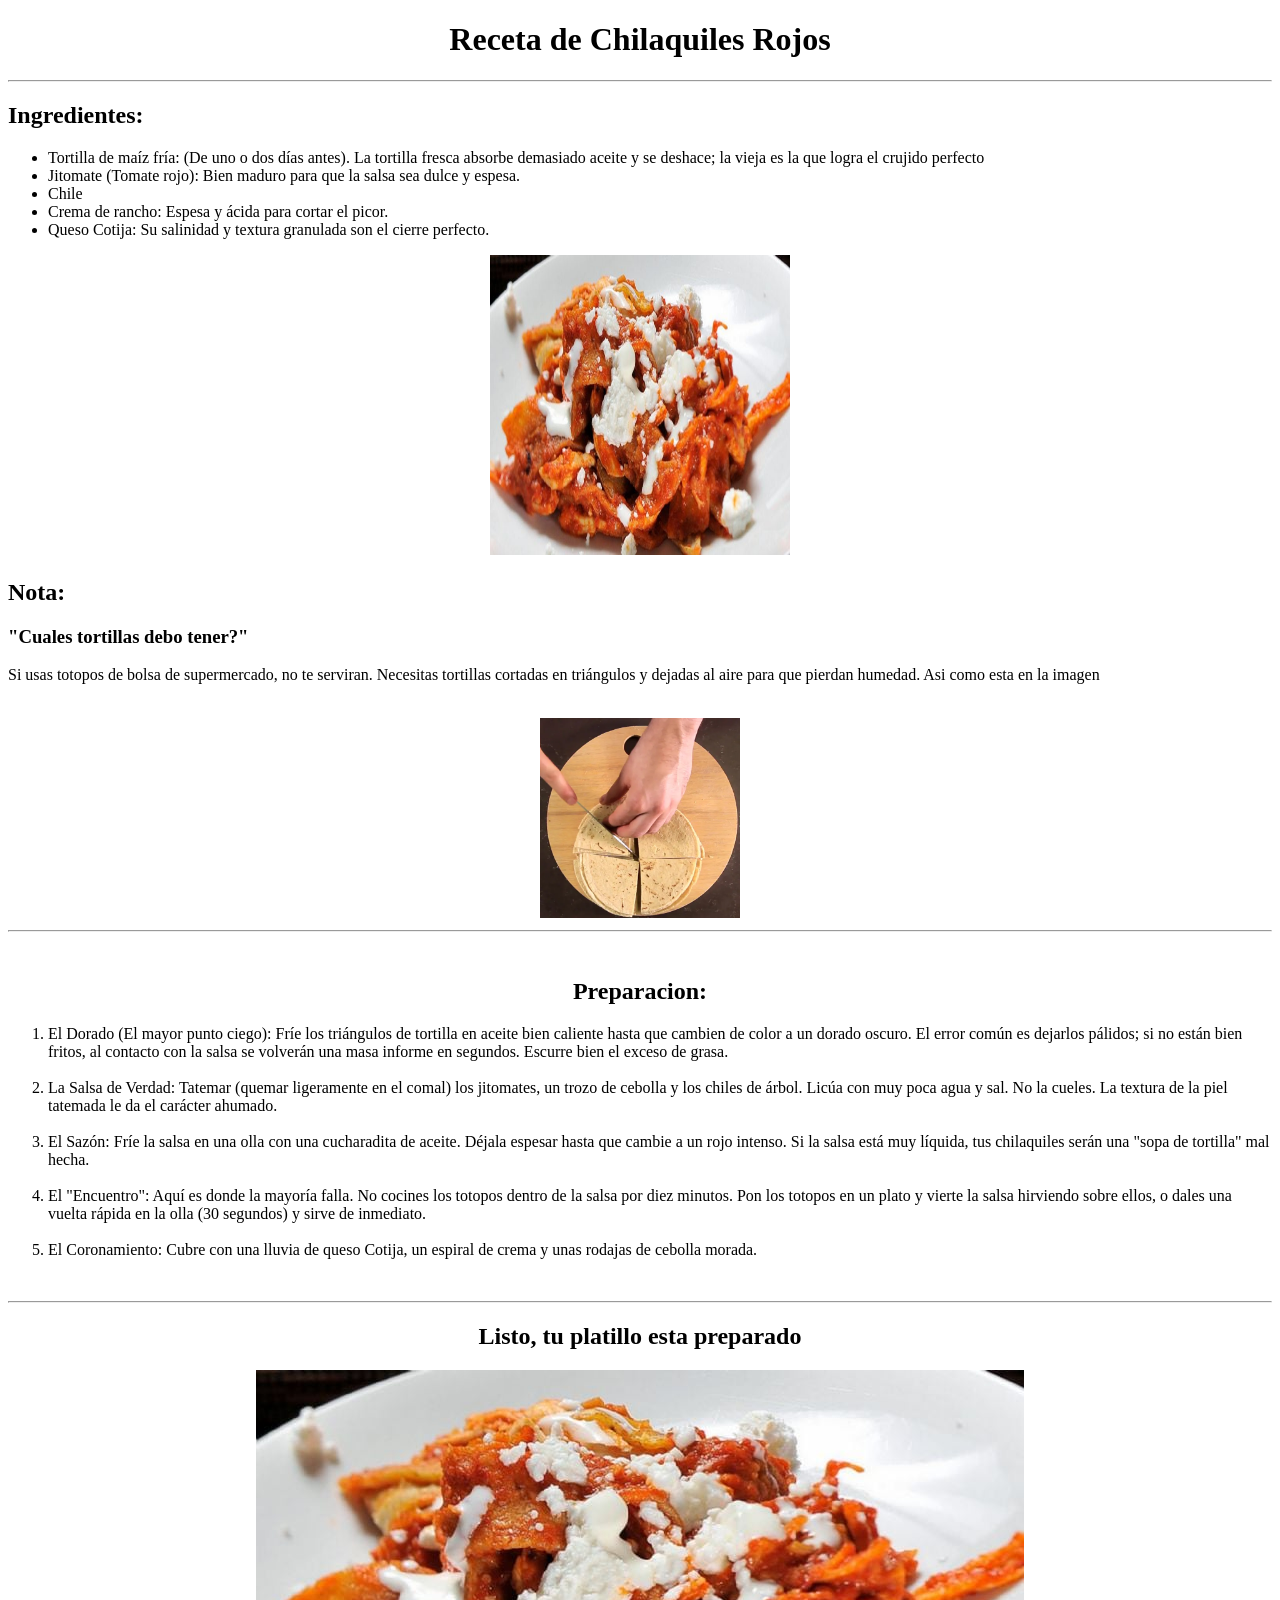
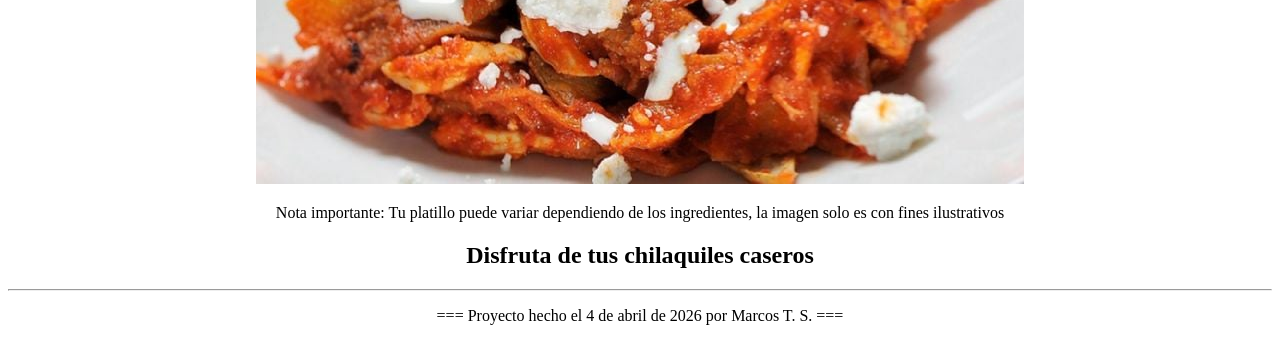
<file: marcos_index.html>
<!DOCTYPE html>
<html lang="en">

<head>
    <meta charset="UTF-8">
    <meta name="viewport" content="width=device-width, initial-scale=1.0">
    <title>Receta Chilaquiles</title>
    <link rel="stylesheet" href="styles.css">
</head>

<body>
    <div>
        <center>
            <h1>Receta de Chilaquiles Rojos</h1>
        </center>
    </div>
    <hr>
    <!--*Ingredientes-->
    <h2>Ingredientes: </h2>
    <ul>
        <li>Tortilla de maíz fría: (De uno o dos días antes). La tortilla fresca absorbe demasiado aceite y se deshace;
            la
            vieja es la que logra el crujido perfecto </li>
        <li>Jitomate (Tomate rojo): Bien maduro para que la salsa sea dulce y espesa.</li>
        <li>Chile</li>
        <li>Crema de rancho: Espesa y ácida para cortar el picor.</li>
        <li>Queso Cotija: Su salinidad y textura granulada son el cierre perfecto.</li>
    </ul>
    <div>
        <center>
            <img src="chilaquiles_rojos.jpeg" alt="Chilaquiles Rojos" width="300" height="300">
            <br>
        </center>
    </div>

    <h2>Nota:</h2>
    <h3>"Cuales tortillas debo tener?"</h3>
    <p>Si usas totopos de bolsa de supermercado, no te serviran. Necesitas tortillas cortadas en triángulos y dejadas al
        aire
        para que pierdan humedad. Asi como esta en la imagen</p>
    <br>
    <dev>
        <center>

            <img src="tortilla_cortada.webp" alt="Tortilla" width="200" height="200">
            <hr>
            <br>
        </center>
    </dev>
    <!--*Preparacion-->
    <div>
        <center>
            <h2>Preparacion:</h2>
        </center>
    </div>
    <ol>
        <li>El Dorado (El mayor punto ciego):
            Fríe los triángulos de tortilla en aceite bien caliente hasta que cambien de color a un dorado oscuro. El
            error
            común es dejarlos pálidos; si no están bien fritos, al contacto con la salsa se volverán una masa informe en
            segundos. Escurre bien el exceso de grasa.
        </li>
        <br>
        <li>
            La Salsa de Verdad:
            Tatemar (quemar ligeramente en el comal) los jitomates, un trozo de cebolla y los chiles de árbol. Licúa con
            muy
            poca agua y sal. No la cueles. La textura de la piel tatemada le da el carácter ahumado.
        </li>
        <br>
        <li>
            El Sazón:
            Fríe la salsa en una olla con una cucharadita de aceite. Déjala espesar hasta que cambie a un rojo intenso.
            Si
            la salsa está muy líquida, tus chilaquiles serán una "sopa de tortilla" mal hecha.
        </li>
        <br>
        <li>
            El "Encuentro":
            Aquí es donde la mayoría falla. No cocines los totopos dentro de la salsa por diez minutos. Pon los totopos
            en
            un plato y vierte la salsa hirviendo sobre ellos, o dales una vuelta rápida en la olla (30 segundos) y sirve
            de
            inmediato.
        </li>
        <br>
        <li>
            El Coronamiento:
            Cubre con una lluvia de queso Cotija, un espiral de crema y unas rodajas de cebolla morada.
        </li>
    </ol>

    <br>
    <!--*Platillo preparado-->
    <hr>
    <div>
        <center>
            <h2>Listo, tu platillo esta preparado</h2>
            <img src="chilaquiles_rojos.jpeg" alt="chilaquiles">
            <p>Nota importante: Tu platillo puede variar dependiendo de los ingredientes, la imagen solo es con fines
                ilustrativos</p>
            <h2>Disfruta de tus chilaquiles caseros</h2>
        </center>
    </div>
    <hr>
    <div>
        <center>
            <p>=== Proyecto hecho el 4 de abril de 2026 por Marcos T. S. ===</p>
        </center>
    </div>

</body>

</html>
</file>
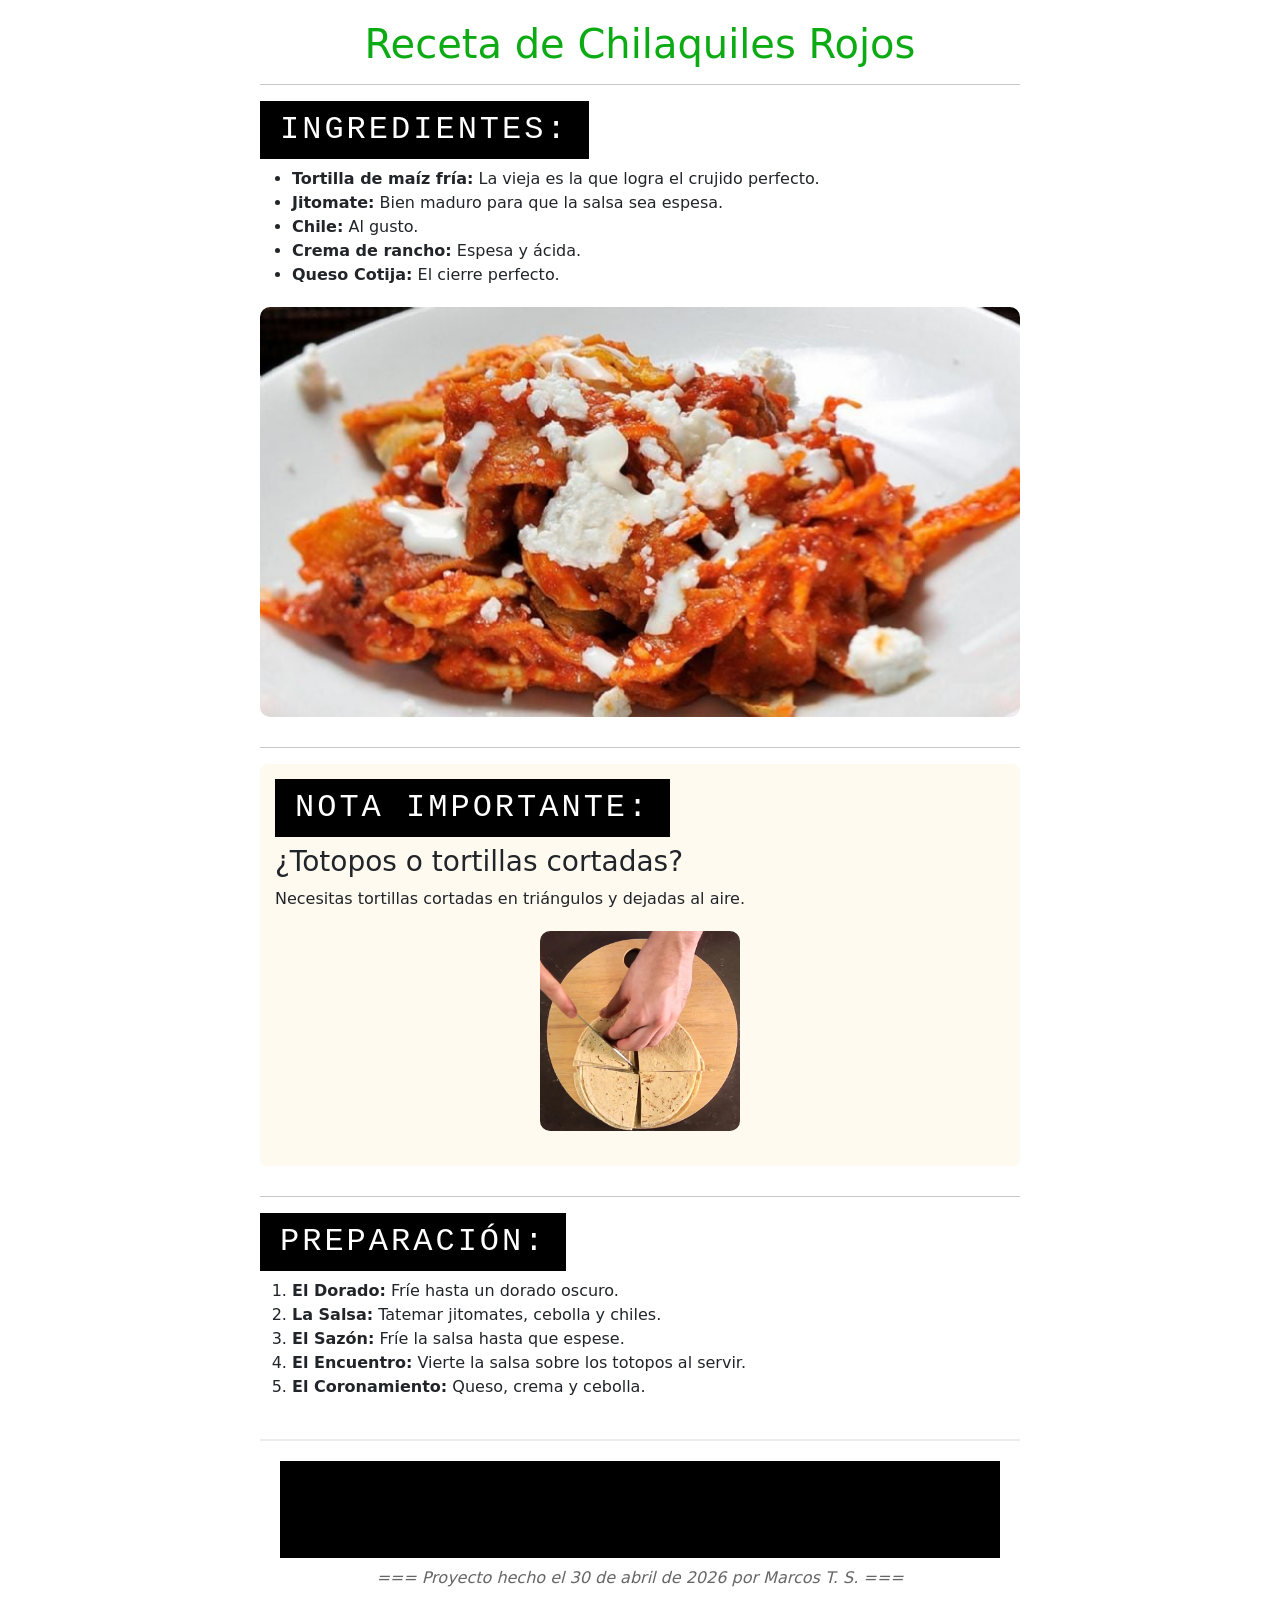
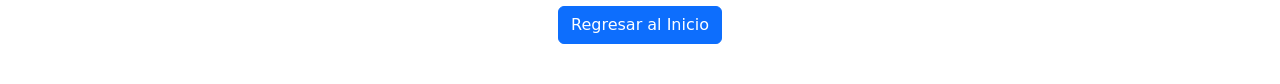
<file: receta_marcos.html>
<!DOCTYPE html>
<html lang="en">

<body class="recipe">

    <header class="recipe__header">
        <h1 class="recipe__title">Receta de Chilaquiles Rojos</h1>
    </header>
    <hr class="recipe__divider">
    <link rel="stylesheet" href="styles_marcos.css">
    <link rel="stylesheet" href="https://cdn.jsdelivr.net/npm/bootstrap@5.3.8/dist/css/bootstrap.min.css">


    <section class="recipe__section">
        <h2 class="recipe__subtitle">Ingredientes:</h2>
        <ul class="recipe__list">
            <li class="recipe__item"><strong>Tortilla de maíz fría:</strong> La vieja es la que logra el crujido
                perfecto.</li>
            <li class="recipe__item"><strong>Jitomate:</strong> Bien maduro para que la salsa sea espesa.</li>
            <li class="recipe__item"><strong>Chile:</strong> Al gusto.</li>
            <li class="recipe__item"><strong>Crema de rancho:</strong> Espesa y ácida.</li>
            <li class="recipe__item"><strong>Queso Cotija:</strong> El cierre perfecto.</li>
        </ul>
        <div class="recipe__image-container">
            <img class="recipe__image" src="chilaquiles_rojos.jpeg" alt="Chilaquiles Rojos">
        </div>
    </section>
    <hr class="recipe__divider">

    <!-- Sección Notas -->
    <section class="recipe__section recipe__section--highlight">
        <h2 class="recipe__subtitle">Nota importante:</h2>
        <div class="recipe__note">
            <h3 class="recipe__note-title">¿Totopos o tortillas cortadas?</h3>
            <p class="recipe__text">Necesitas tortillas cortadas en triángulos y dejadas al aire.</p>
        </div>
        <div class="recipe__image-container">
            <img class="recipe__image recipe__image--small" src="tortilla_cortada.webp" alt="Tortilla cortada">
        </div>
    </section>
    <hr class="recipe__divider">


    <section class="recipe__section">
        <h2 class="recipe__subtitle">Preparación:</h2>
        <ol class="recipe__list recipe__list--ordered">
            <li class="recipe__item"><strong>El Dorado:</strong> Fríe hasta un dorado oscuro.</li>
            <li class="recipe__item"><strong>La Salsa:</strong> Tatemar jitomates, cebolla y chiles.</li>
            <li class="recipe__item"><strong>El Sazón:</strong> Fríe la salsa hasta que espese.</li>
            <li class="recipe__item"><strong>El Encuentro:</strong> Vierte la salsa sobre los totopos al servir.</li>
            <li class="recipe__item"><strong>El Coronamiento:</strong> Queso, crema y cebolla.</li>
        </ol>
    </section>


    <footer class="recipe__footer">
        <h2 class="recipe__subtitle recipe__subtitle--final">¡Disfruta de tus chilaquiles caseros!</h2>
        <p class="recipe__credits">=== Proyecto hecho el 30 de abril de 2026 por Marcos T. S. ===</p>
        <a href="index.html" class="btn btn-primary" role="button">Regresar al Inicio</a>
    </footer>

    <script src="https://cdn.jsdelivr.net/npm/bootstrap@5.3.8/dist/js/bootstrap.bundle.min.js"></script>
</body>

</html>
</file>
<file: styles.css>
.body{
    margin: 1px;

}
.title{
    background-color: #c30707;
    color: white;
    padding: 20px;
}

.card-title{
    font-size: 20px;
    font-weight: bold;
}

.card-text{
    font-size: 16px;
    color: black;
}
</file>
<file: styles_marcos.css>
body {
    margin: 0;
    font-family: Arial, sans-serif;
    line-height: 1.6;
}


.recipe {
    max-width: 800px;
    margin: 0 auto;
    padding: 20px;
}


.recipe__header {
    text-align: center;
    color: rgb(12, 170, 19);
}

.recipe__title {
    font-size: 2.5rem;
}

.recipe__subtitle {
    background-color: #000;
    color: #fff;
    padding: 10px 20px;
    display: inline-block;
    font-family: 'Courier New', Courier, monospace;
    text-transform: uppercase;
    letter-spacing: 3px;
    justify-content: center;
}

.recipe__subtitle--final {
    color: black;
}

.recipe__section {
    margin-bottom: 30px;
}


.recipe__section--highlight {
    background-color: #fffaf0;
    padding: 15px;
    border-radius: 8px;
}

.recipe__image-container {
    text-align: center;
    margin: 20px 0;
}

.recipe__image {
    max-width: 100%;
    height: auto;
    border-radius: 10px;
}

.recipe__image--small {
    width: 200px;
}

.recipe__footer {
    text-align: center;
    margin-top: 40px;
    padding: 20px;
    border-top: 2px solid #eee;
}

.recipe__credits {
    font-style: italic;
    color: #666;
}
</file>
